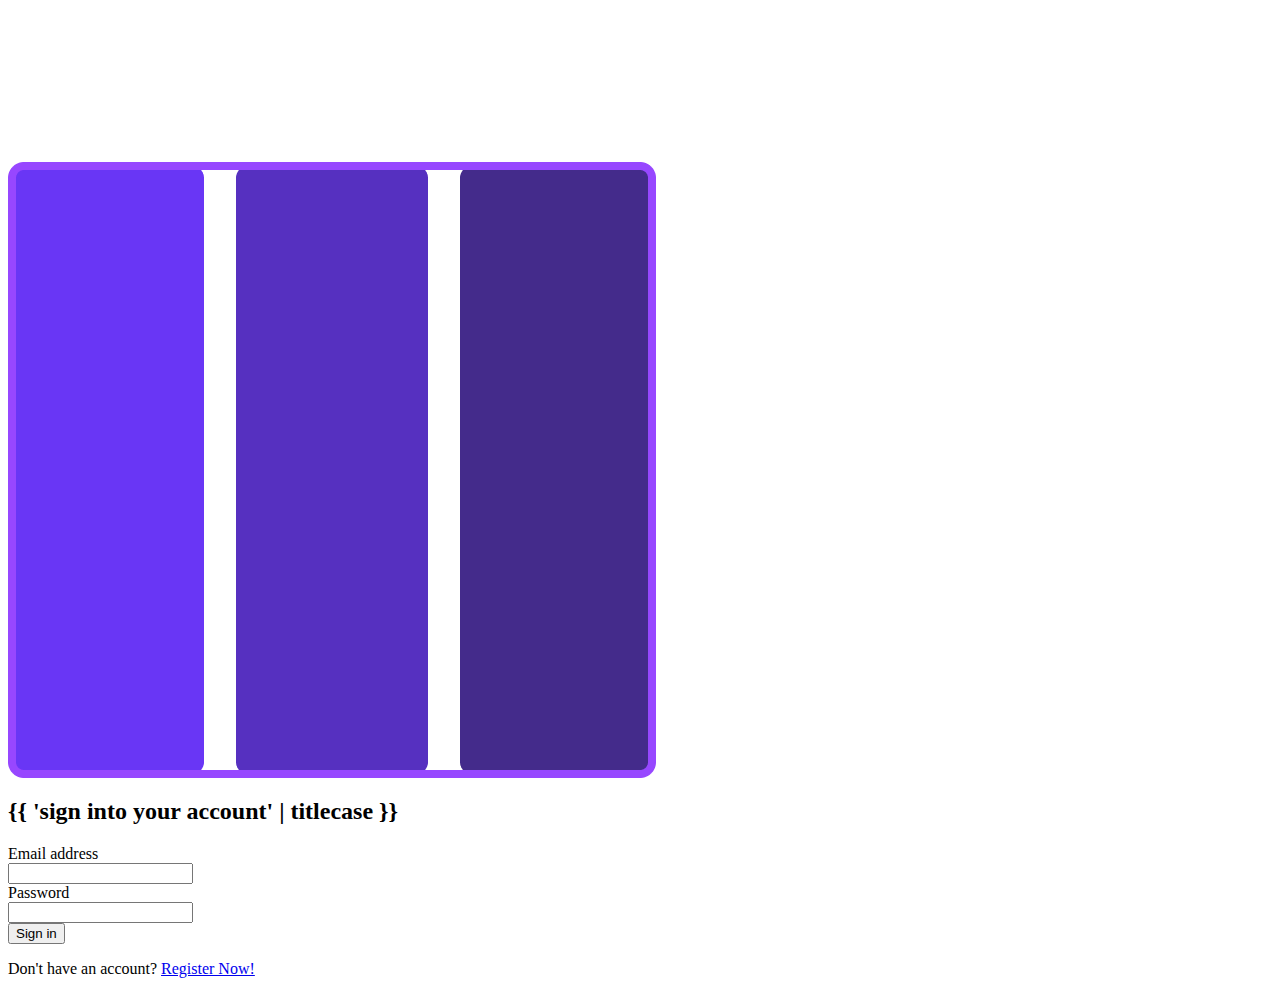
<file: src/app/sign-in/sign-in.component.html>
<!--
  This example requires some changes to your config:
  
  ```
  // tailwind.config.js
  module.exports = {
    // ...
    plugins: [
      // ...
      require('@tailwindcss/forms'),
    ],
  }
  ```
-->
<!--
  This example requires updating your template:

  ```
  <html class="h-full bg-white">
  <body class="h-full">
  ```
-->
<div class="flex min-h-full flex-col justify-center px-6 py-12 lg:px-8" style="margin-top: 18vh;">
    <div class="sm:mx-auto sm:w-full sm:max-w-sm">
      <img class="mx-auto h-10 w-auto" src="./../../assets/photos/logo.png" alt="Your Company">
      <h2 class="mt-10 text-center text-2xl font-bold leading-9 tracking-tight text-gray-900">{{ 'sign into your account' | titlecase }}</h2>
    </div>
  
    <div class="mt-10 sm:mx-auto sm:w-full sm:max-w-sm">
      <form class="space-y-6" action="#" method="POST">
        <div>
          <label for="email" class="block text-sm font-medium leading-6 text-gray-900">Email address</label>
          <div class="mt-2">
            <input id="email" name="email" type="email" autocomplete="email" required class="block w-full rounded-md border-0 py-1.5 text-gray-900 shadow-sm ring-1 ring-inset ring-gray-300 placeholder:text-gray-400 focus:ring-2 focus:ring-inset focus:ring-indigo-600 sm:text-sm sm:leading-6">
          </div>
        </div>
  
        <div>
          <div class="flex items-center justify-between">
            <label for="password" class="block text-sm font-medium leading-6 text-gray-900">Password</label>
          </div>
          <div class="mt-2">
            <input id="password" name="password" type="password" autocomplete="current-password" required class="block w-full rounded-md border-0 py-1.5 text-gray-900 shadow-sm ring-1 ring-inset ring-gray-300 placeholder:text-gray-400 focus:ring-2 focus:ring-inset focus:ring-indigo-600 sm:text-sm sm:leading-6">
          </div>
        </div>
  
        <div>
          <button type="submit" class="flex w-full justify-center rounded-md bg-indigo-600 px-3 py-1.5 text-sm font-semibold leading-6 text-white shadow-sm hover:bg-indigo-500 focus-visible:outline focus-visible:outline-2 focus-visible:outline-offset-2 focus-visible:outline-indigo-600">Sign in</button>
        </div>
      </form>
  
      <p class="mt-10 text-center text-sm text-gray-500">
        Don't have an account?
        <a href="#" class="font-semibold leading-6 text-indigo-600 hover:text-indigo-500" routerLink="/sign-up">Register Now!</a>
      </p>
    </div>
  </div>
</file>
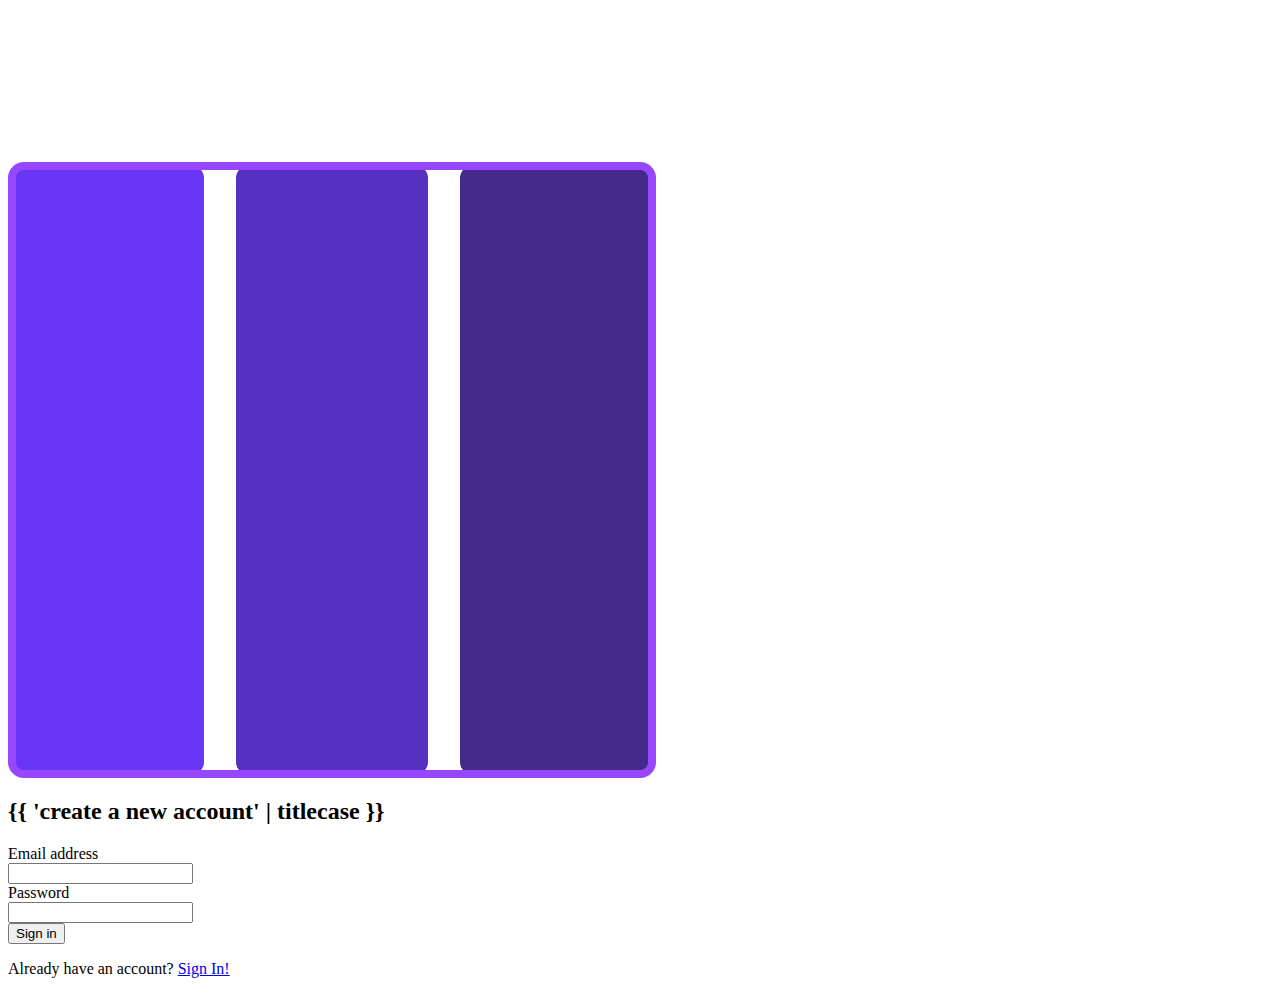
<file: src/app/sign-up/sign-up.component.html>
<!--
  This example requires some changes to your config:
  
  ```
  // tailwind.config.js
  module.exports = {
    // ...
    plugins: [
      // ...
      require('@tailwindcss/forms'),
    ],
  }
  ```
-->
<!--
  This example requires updating your template:

  ```
  <html class="h-full bg-white">
  <body class="h-full">
  ```
-->
<div class="flex min-h-full flex-col justify-center px-6 py-12 lg:px-8" style="margin-top: 18vh;">
    <div class="sm:mx-auto sm:w-full sm:max-w-sm">
      <img class="mx-auto h-10 w-auto" src="./../../assets/photos/logo.png" alt="Your Company">
      <h2 class="mt-10 text-center text-2xl font-bold leading-9 tracking-tight text-gray-900">{{ 'create a new account' | titlecase }}</h2>
    </div>
  
    <div class="mt-10 sm:mx-auto sm:w-full sm:max-w-sm">
      <form class="space-y-6" action="#" method="POST">
        <div>
          <label for="email" class="block text-sm font-medium leading-6 text-gray-900">Email address</label>
          <div class="mt-2">
            <input id="email" name="email" type="email" autocomplete="email" required class="block w-full rounded-md border-0 py-1.5 text-gray-900 shadow-sm ring-1 ring-inset ring-gray-300 placeholder:text-gray-400 focus:ring-2 focus:ring-inset focus:ring-indigo-600 sm:text-sm sm:leading-6">
          </div>
        </div>
  
        <div>
          <div class="flex items-center justify-between">
            <label for="password" class="block text-sm font-medium leading-6 text-gray-900">Password</label>
          </div>
          <div class="mt-2">
            <input id="password" name="password" type="password" autocomplete="current-password" required class="block w-full rounded-md border-0 py-1.5 text-gray-900 shadow-sm ring-1 ring-inset ring-gray-300 placeholder:text-gray-400 focus:ring-2 focus:ring-inset focus:ring-indigo-600 sm:text-sm sm:leading-6">
          </div>
        </div>
  
        <div>
          <button type="submit" class="flex w-full justify-center rounded-md bg-indigo-600 px-3 py-1.5 text-sm font-semibold leading-6 text-white shadow-sm hover:bg-indigo-500 focus-visible:outline focus-visible:outline-2 focus-visible:outline-offset-2 focus-visible:outline-indigo-600">Sign in</button>
        </div>
      </form>
  
      <p class="mt-10 text-center text-sm text-gray-500">
        Already have an account?
        <a href="#" class="font-semibold leading-6 text-indigo-600 hover:text-indigo-500" routerLink="/sign-in">Sign In!</a>
      </p>
    </div>
  </div>
</file>
